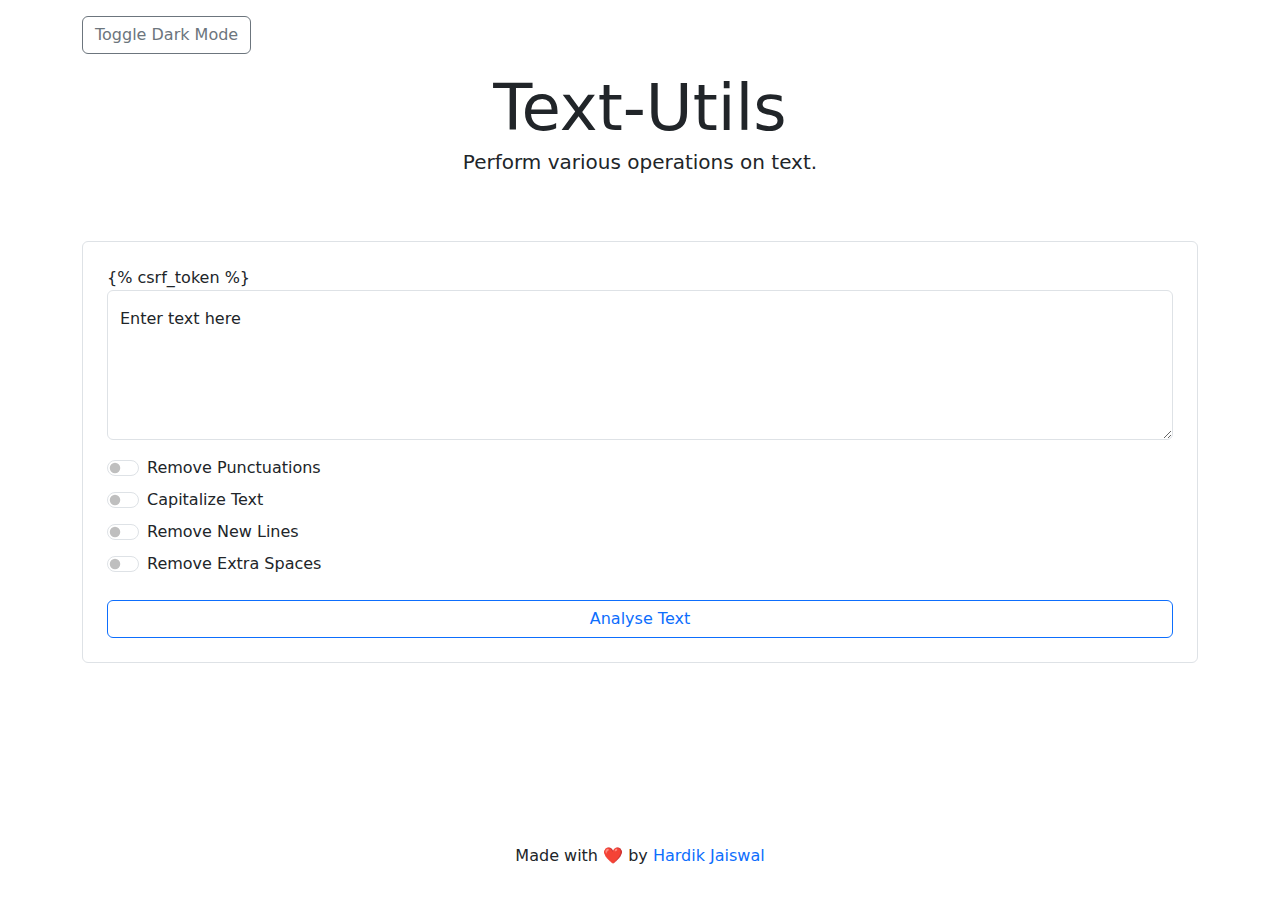
<file: text-utils/templates/index.html>
<!DOCTYPE html>
<html lang="en">
  <head>
    <meta charset="UTF-8" />
    <meta name="viewport" content="width=device-width, initial-scale=1.0" />
    <link
      href="https://cdn.jsdelivr.net/npm/bootstrap@5.3.3/dist/css/bootstrap.min.css"
      rel="stylesheet"
      integrity="sha384-QWTKZyjpPEjISv5WaRU9OFeRpok6YctnYmDr5pNlyT2bRjXh0JMhjY6hW+ALEwIH"
      crossorigin="anonymous"
    />
    <link rel="shortcut icon" href="https://cdn-icons-png.flaticon.com/512/2656/2656402.png" type="image/x-icon">
    <title>Text-Utils</title>
  </head>
  <body data-bs-theme="light">
    <div class="container-xl py-3">
      <button id="themeToggleBtn" class="btn btn-outline-secondary">
        Toggle Dark Mode
      </button>
      <div class="container-xl py-3">
        <h1 class="display-3 text-center mb-0">Text-Utils</h1>
        <p class="lead text-center mb-5">Perform various operations on text.</p>
      </div>

      <form action="/analyse-text/" method="post" class="p-4 border rounded">
        {% csrf_token %}
        <div class="form-floating mb-3">
          <textarea
            name="text"
            id="text"
            placeholder="Enter your text here"
            class="form-control"
            style="height: 150px"
            required
          ></textarea>
          <label for="text">Enter text here</label>
        </div>

        <div class="form-check form-switch mb-2">
          <input
            type="checkbox"
            class="form-check-input"
            role="switch"
            name="operation"
            value="removepunc"
            id="removepunc"
          />
          <label class="form-check-label" for="removepunc"
            >Remove Punctuations</label
          >
        </div>

        <div class="form-check form-switch mb-2">
          <input
            type="checkbox"
            class="form-check-input"
            role="switch"
            name="operation"
            value="capitalize"
            id="capitalize"
          />
          <label class="form-check-label" for="capitalize"
            >Capitalize Text</label
          >
        </div>

        <div class="form-check form-switch mb-2">
          <input
            type="checkbox"
            class="form-check-input"
            role="switch"
            name="operation"
            value="newlineremover"
            id="newlineremover"
          />
          <label class="form-check-label" for="newlineremover"
            >Remove New Lines</label
          >
        </div>

        <div class="form-check form-switch mb-4">
          <input
            type="checkbox"
            class="form-check-input"
            role="switch"
            name="operation"
            value="spaceremover"
            id="spaceremover"
          />
          <label class="form-check-label" for="spaceremover"
            >Remove Extra Spaces</label
          >
        </div>

        <button type="submit" class="btn btn-outline-primary w-100">
          Analyse Text
        </button>
      </form>

      <footer
        class="text-center mt-4 position-absolute bottom-0 start-50 translate-middle-x p-3"
      >
        <p>
          Made with ❤️ by
          <a
            href="https://github.com/pythonicforge"
            class="text-decoration-none link-underline-opacity-100-hover"
            >Hardik Jaiswal</a
          >
        </p>
      </footer>
    </div>

    <script
      src="https://cdn.jsdelivr.net/npm/bootstrap@5.3.3/dist/js/bootstrap.bundle.min.js"
      integrity="sha384-YvpcrYf0tY3lHB60NNkmXc5s9fDVZLESaAA55NDzOxhy9GkcIdslK1eN7N6jIeHz"
      crossorigin="anonymous"
    ></script>
    <script>
      const themeToggleBtn = document.getElementById("themeToggleBtn");
      const body = document.body;

      themeToggleBtn.addEventListener("click", () => {
        const currentTheme = body.getAttribute("data-bs-theme");
        const newTheme = currentTheme === "light" ? "dark" : "light";
        body.setAttribute("data-bs-theme", newTheme);
        themeToggleBtn.textContent =
          newTheme === "light" ? "Toggle Dark Mode" : "Toggle Light Mode";
      });
    </script>
  </body>
</html>
</file>
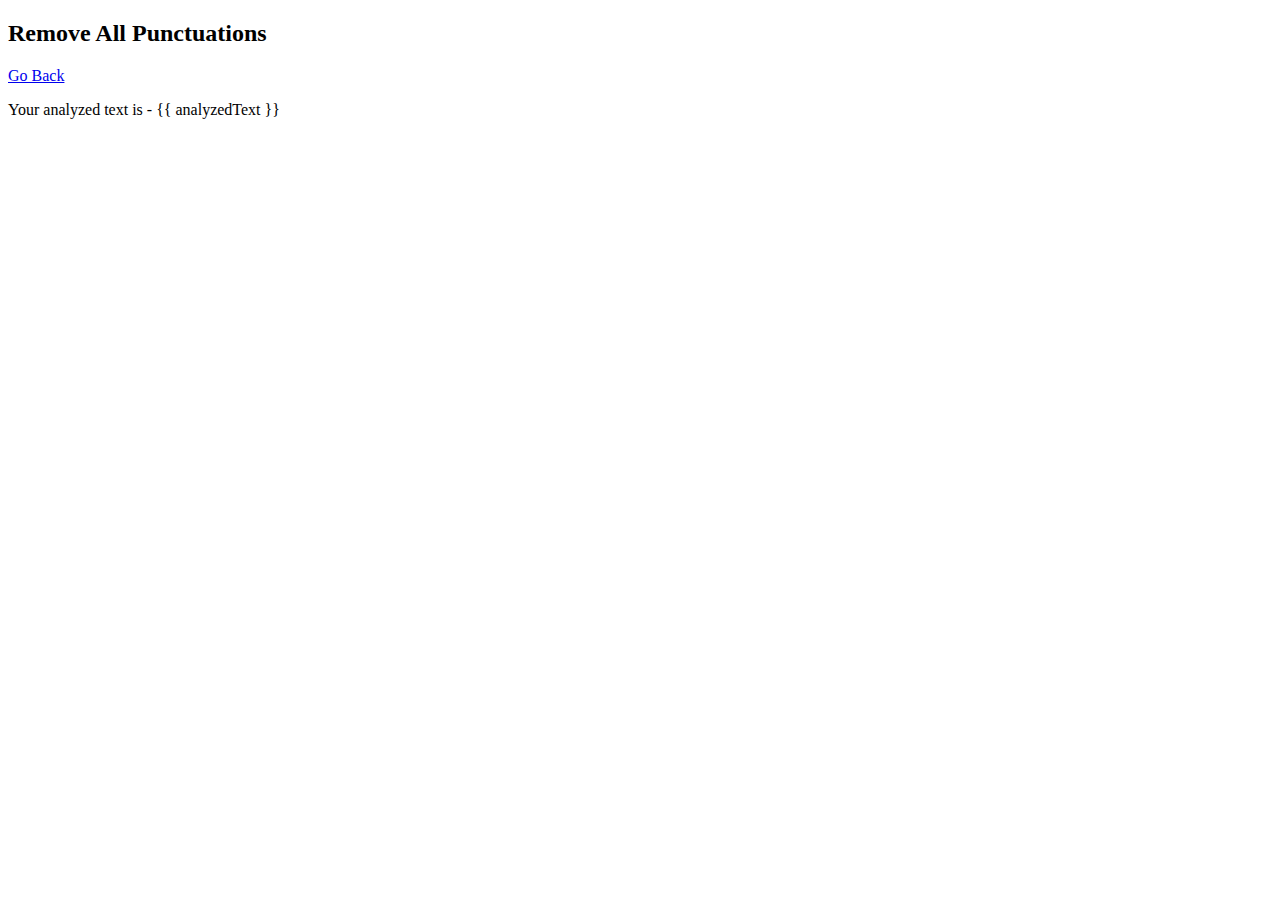
<file: mysite/templates/remove_punctuation.html>
<!DOCTYPE html>
<html lang="en">
<head>
    <meta charset="UTF-8">
    <meta name="viewport" content="width=device-width, initial-scale=1.0">
    <title>Text-Utils | Remove Punctuation</title>
</head>
<body>
    <h2>Remove All Punctuations</h2>
    <a href="/">Go Back</a>
    <p>Your analyzed text is - {{ analyzedText }}</p>
</body>
</html>
</file>
